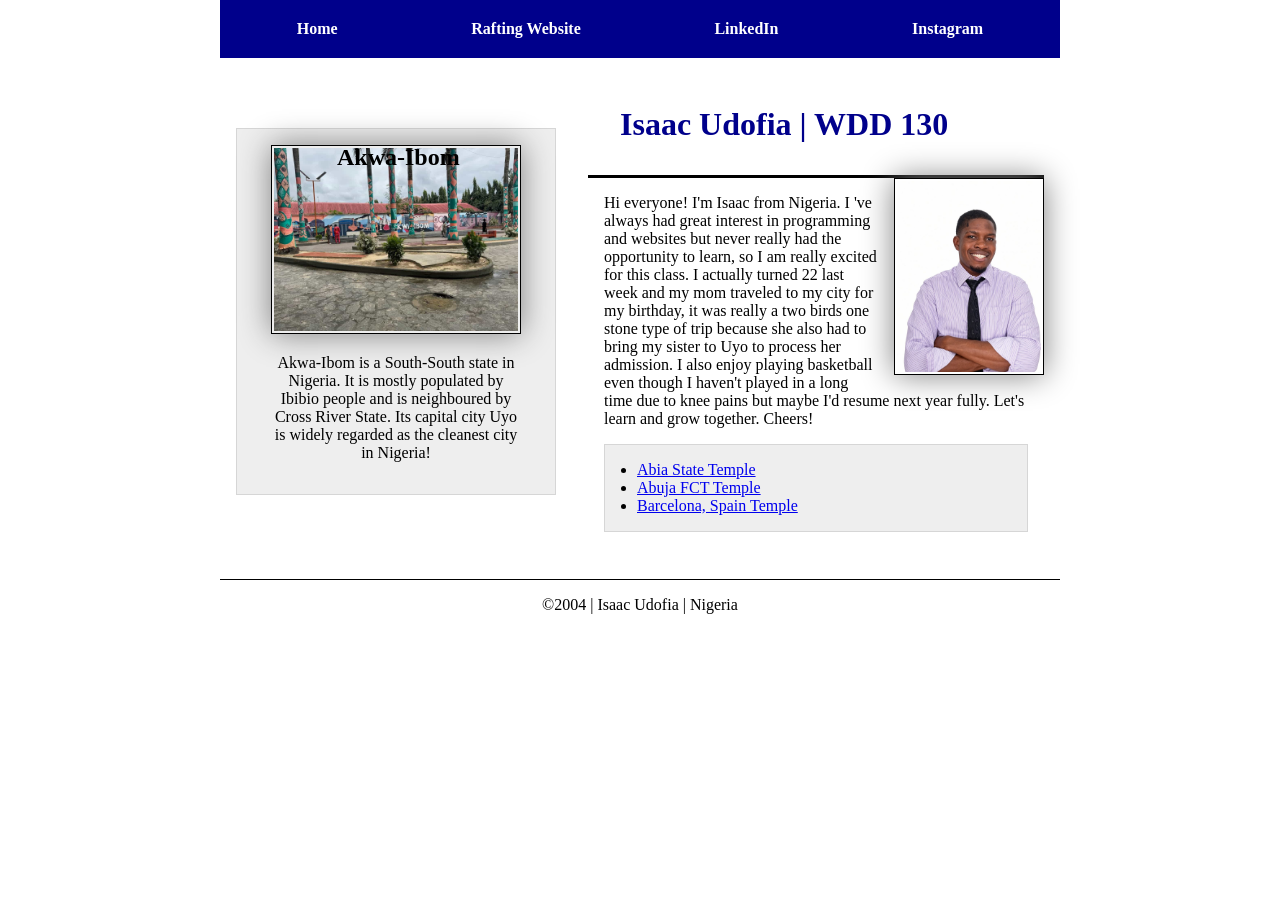
<file: index.html>
<!-- 15 November 2026 -->
<!DOCTYPE html>
<html lang="en">

<head>
    <meta charset="UTF-8">
    <meta name="viewport" content="width=device-width, initial-scale=1.0">
    <title>Isaac Udofia | WDD 130</title>
    <meta name="description" content="Isaac Udofia, from Akwa-Ibom, Nigeria studying at BYU-Idaho; WDD 130 course home page">
    <meta name="author" content="Isaac Udofia">
    <link rel="stylesheet" href="styles/styles.css">
</head>

<body>
    <header>
        <nav>
            <a href="#">Home</a>
            <a href="wwr/">Rafting Website</a>
            <a href="https://www.linkedin.com/in/isaac-udofia">LinkedIn</a>
            <a href="https://www.instagram.com/is.aa_c/">Instagram</a>
        </nav>
    </header>
    <div class="grid">
        <main>
            <h1>Isaac Udofia | WDD 130</h1>
            <img src="images/profile.jpg" alt="Hello, my name is Isaac Udofia" width="200">
            <p>Hi everyone! I'm Isaac from Nigeria. I 've always had great interest in programming and websites but never really had the opportunity to learn, so I am really excited for this class. I actually turned 22 last week and my mom traveled to my city for my birthday, it was really a two birds one stone type of trip because she also had to bring my sister to Uyo to process her admission. I also enjoy playing basketball even though I haven't played in a long time due to knee pains but maybe I'd resume next year fully. Let's learn and grow together. Cheers! </p>
            <ul class="box indent">
                <li><a href="https://www.churchofjesuschrist.org/temples/details/aba-nigeria-temple?lang=eng" target="_blank">Abia State Temple</a></li>
                <li><a href="https://www.churchofjesuschrist.org/temples/details/abuja-nigeria-temple?lang=eng" target="_blank">Abuja FCT Temple</a></li>
                <li><a href="https://www.churchofjesuschrist.org/temples/details/barcelona-spain-temple?lang=eng" target="_blank">Barcelona, Spain Temple</a></li>
            </ul>
        </main>

        <aside class="box">
            <h2>Akwa-Ibom</h2>
            <img src="akwaibom2.jpg" alt="Akwa-Ibom, Nigeria">
            <p>Akwa-Ibom is a South-South state in Nigeria. It is mostly populated by Ibibio people and is neighboured by Cross River State. Its capital city Uyo is widely regarded as the cleanest city in Nigeria!</p>
        </aside>
    </div>
    <footer>
        <p>&copy;2004 | Isaac Udofia | Nigeria</p>
    </footer>
</body>

</html>
</file>
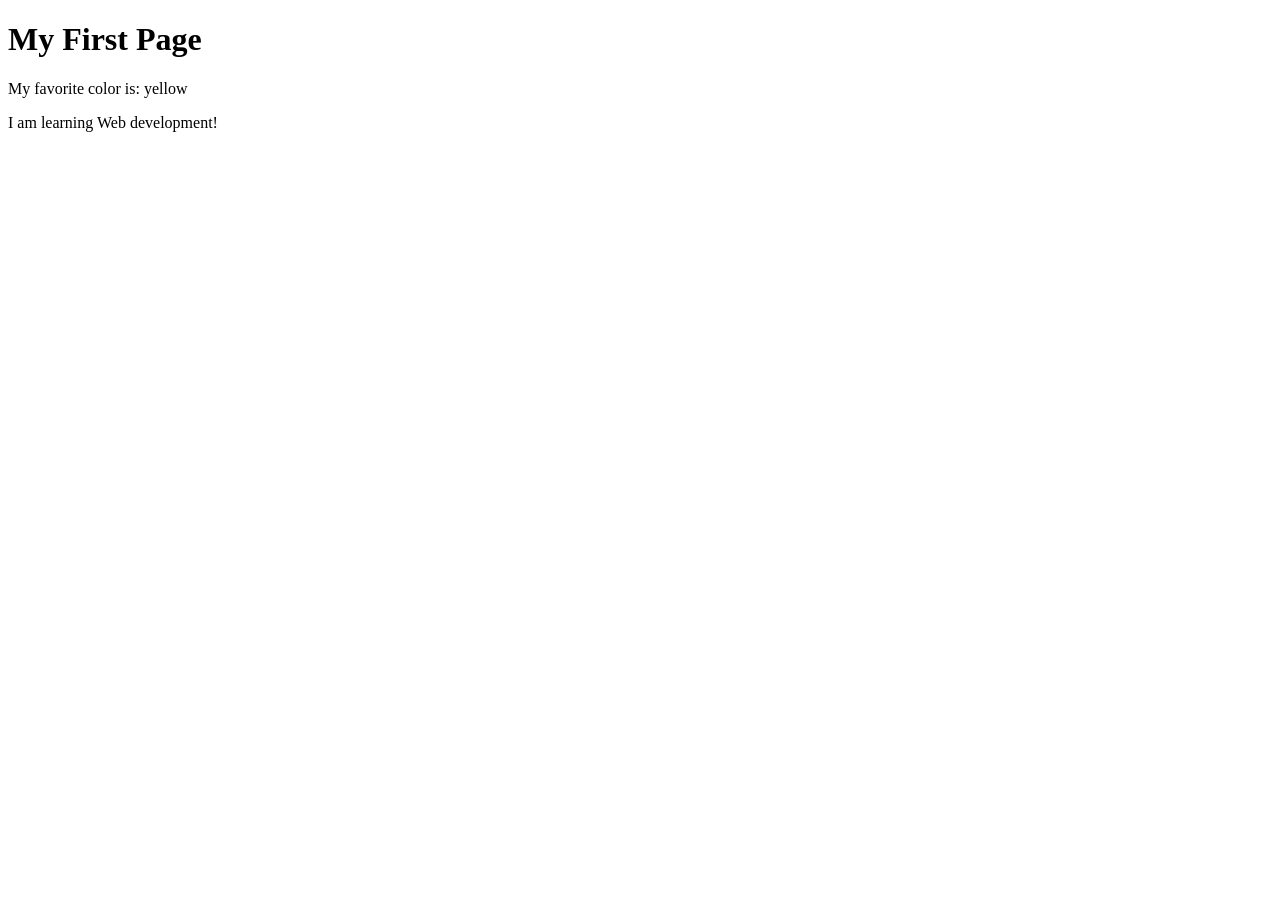
<file: week01/first-page.html>
<!DOCTYPE html>
<html lang="en">

<head>
    <meta charset="UTF-8">
    <meta name="viewport" content="width=device-width, initial-scale=1.0">
    <title>My First Page</title>
</head>

<body>
    <h1>My First Page</h1>
    <p>My favorite color is: yellow </p>
    <p>I am learning Web development!</p>
</body>

</html>
</file>
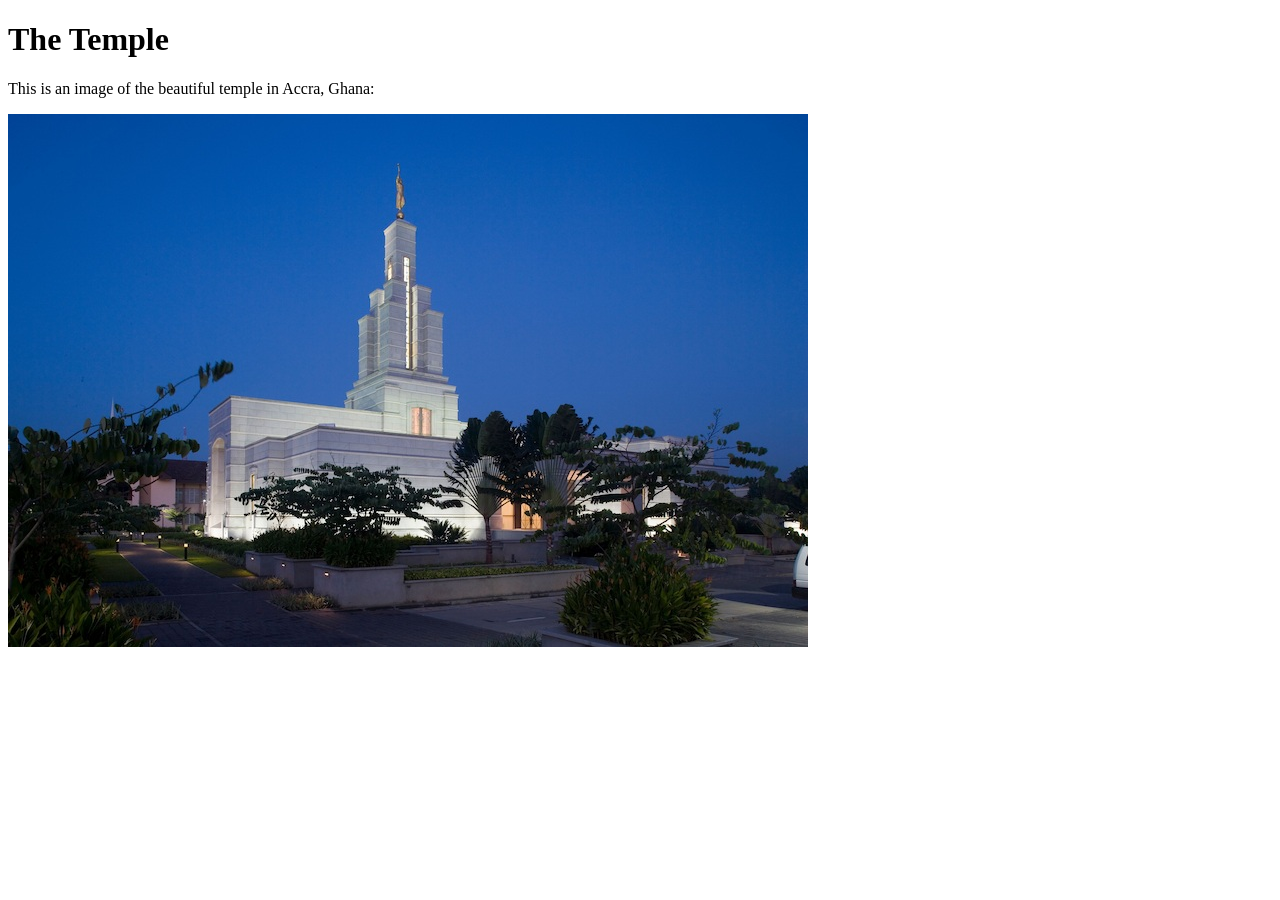
<file: week01/images-solution.html>
<!DOCTYPE html>
<html lang="en">

<head>
    <meta charset="UTF-8">
    <meta name="viewport" content="width=device-width, initial-scale=1.0">
    <title>Temple Image</title>
</head>

<body>
    <h1>The Temple</h1>
    <p>This is an image of the beautiful temple in Accra, Ghana:</p>
    <img src="images/temple-small.jpg" alt="The Accra Ghana Temple">

</body>

</html>
</file>
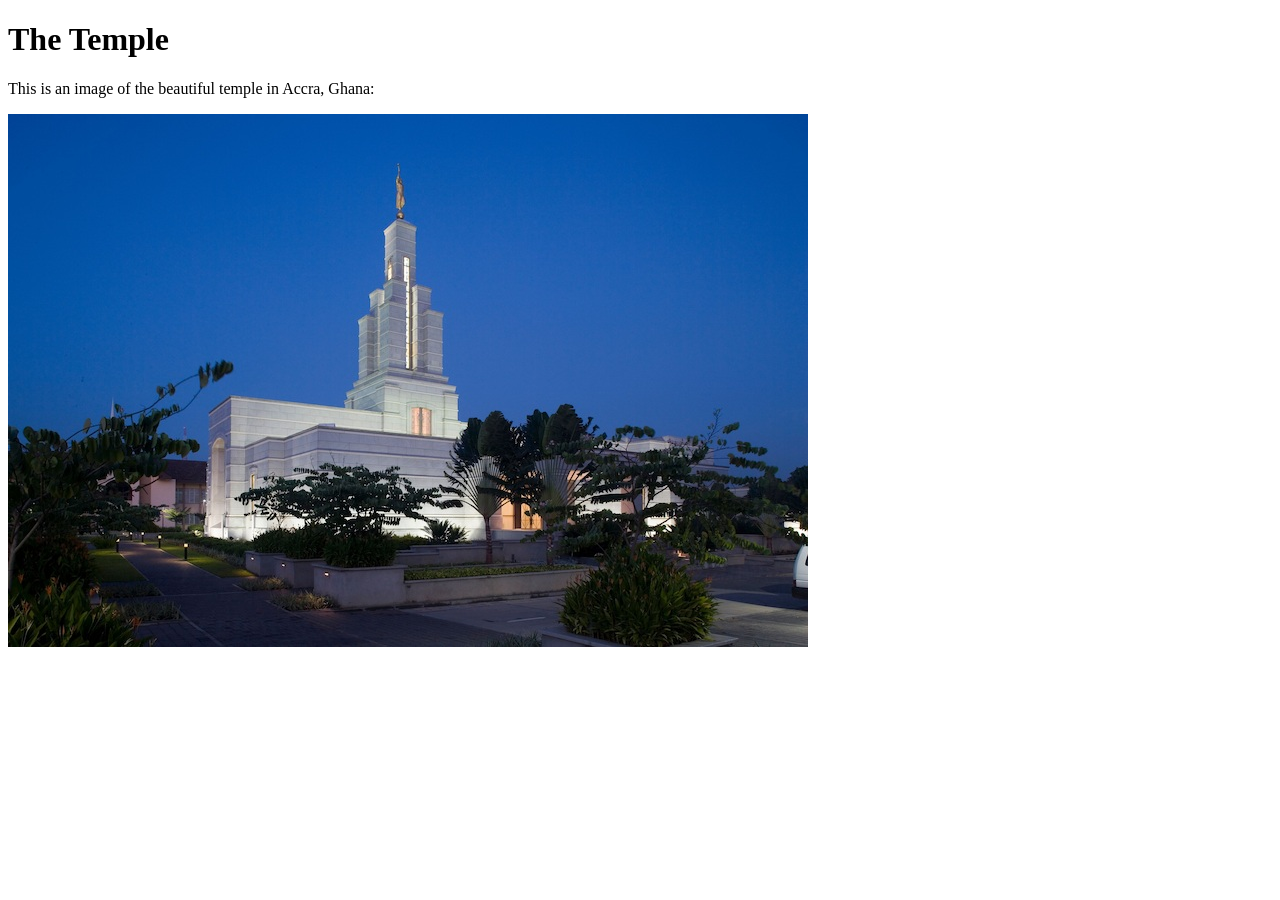
<file: week01/images.html>
<!DOCTYPE html>
<html lang="en">

<head>
    <meta charset="UTF-8">
    <meta name="viewport" content="width=device-width, initial-scale=1.0">
    <title>Temple Image</title>
</head>

<body>
    <h1>The Temple</h1>
    <p>This is an image of the beautiful temple in Accra, Ghana:</p>
    <img src="images/temple-small.jpg" alt="The Accra Ghana Temple" width="800" height="533">

</body>

</html>
</file>
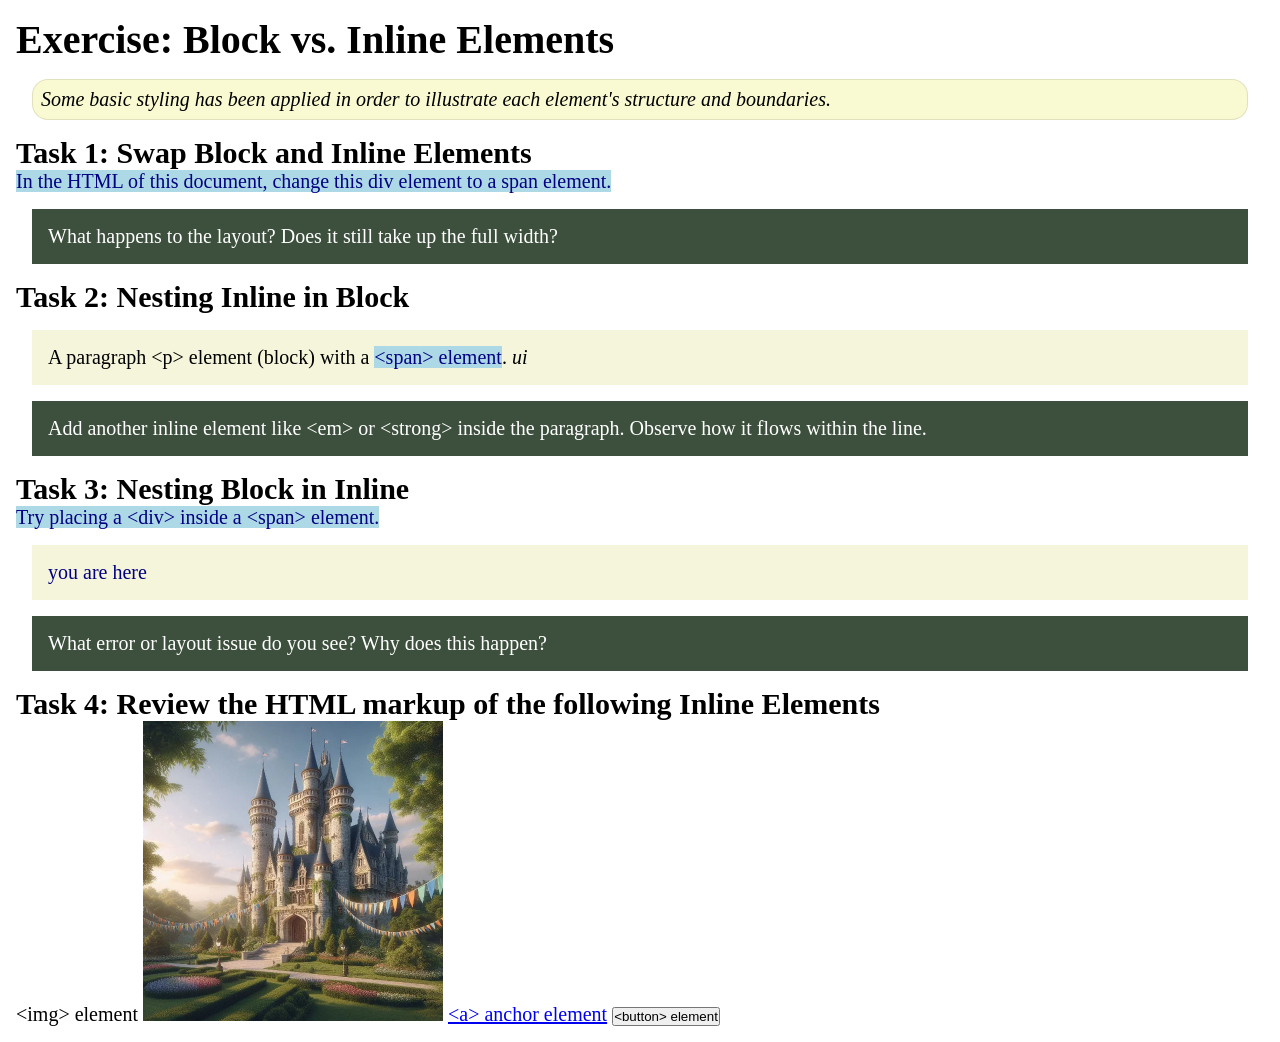
<file: week02/block-vs-inline.html>
<!DOCTYPE html>
<html lang="en">

<head>
    <meta charset="UTF-8">
    <meta name="viewport" content="width=device-width, initial-scale=1.0">
    <title>Exercise: Block vs. Inline Elements</title>
    <link rel="stylesheet" href="styles/block-vs-inline.css">
</head>

<body>
    <main>
        <h1>Exercise: Block vs. Inline Elements</h1>
        <p class="note">Some basic styling has been applied in order to illustrate each element's structure and boundaries.</p>

        <h2>Task 1: Swap Block and Inline Elements</h2>
        <span>In the HTML of this document, change this div element to a span element.</span>

        <p class="question">What happens to the layout? Does it still take up the full width?</p>

        <h2>Task 2: Nesting Inline in Block</h2>
        <p>A paragraph &lt;p&gt; element (block) with a <span>&lt;span&gt; element</span>. <em>ui</em></p>
        <p class="question">Add another inline element like &lt;em&gt; or &lt;strong&gt; inside the paragraph. Observe how it flows within the line.</p>

        <h2>Task 3: Nesting Block in Inline</h2>
        <span>Try placing a &lt;div&gt; inside a &lt;span&gt; element. <div>you are here</div></span>
        <p class="question">What error or layout issue do you see? Why does this happen?</p>

        <h2>Task 4: Review the HTML markup of the following Inline Elements</h2>
        &lt;img&gt; element
        <img src="images/castle.webp" alt="placeholder image (images are inline)" width="300" height="300">
        <a href="https://churchofjesuschrist.org">&lt;a&gt; anchor element</a>
        <button type="button">&lt;button&gt; element</button>
    </main>
</body>

</html>
</file>
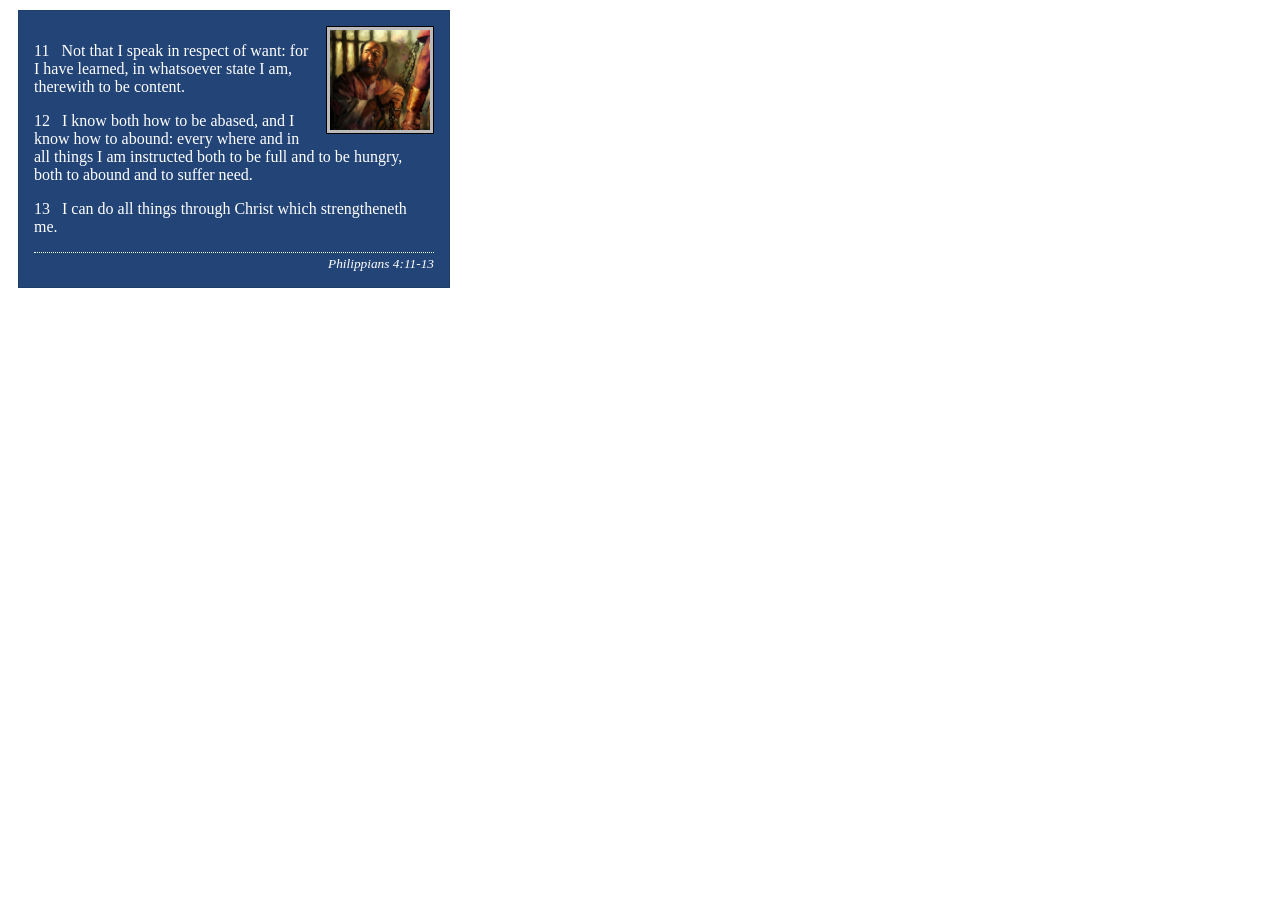
<file: week02/box-model-solution.html>
<!DOCTYPE html>
<html lang="en">

<head>
    <meta charset="UTF-8">
    <meta name="viewport" content="width=device-width, initial-scale=1.0">
    <title>Box Model Activity</title>
    <link rel="stylesheet" href="styles/box-model-solution.css">
</head>

<body>
    <main>
        <div class="callout">
            <img src="images/apostle-paul-imprisoned.webp" alt="Paul the Apostle - Imprisoned in Rome" width="200" height="200">
            <blockquote>
                <p>11 &nbsp; Not that I speak in respect of want: for I have learned, in whatsoever state I am, therewith to be content.</p>
                <p>12 &nbsp; I know both how to be abased, and I know how to abound: every where and in all things I am instructed both to be full and to be hungry, both to abound and to suffer need.</p>
                <p>13 &nbsp; I can do all things through Christ which strengtheneth me.</p>
            </blockquote>
            <cite>Philippians 4:11-13</cite>
        </div>
    </main>
</body>

</html>
</file>
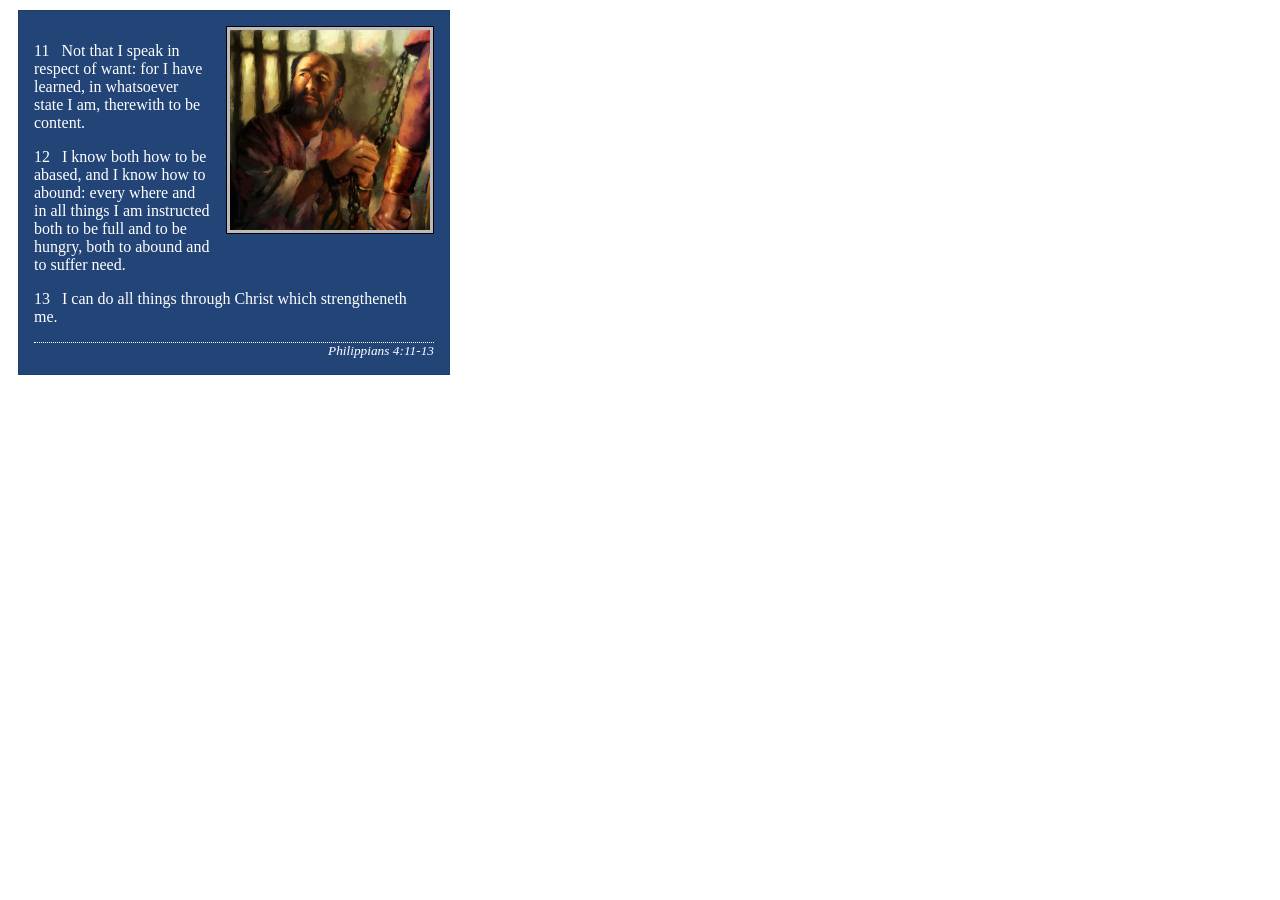
<file: week02/box-model.html>
<!DOCTYPE html>
<html lang="en">

<head>
    <meta charset="UTF-8">
    <meta name="viewport" content="width=device-width, initial-scale=1.0">
    <title>Box Model Activity</title>
    <link rel="stylesheet" href="styles/box-model.css">
</head>

<body>
    <main>
        <div class="callout">
            <img src="images/apostle-paul-imprisoned.webp" alt="Paul the Apostle - Imprisoned in Rome" width="200" height="200">
            <blockquote>
                <p>11 &nbsp; Not that I speak in respect of want: for I have learned, in whatsoever state I am, therewith to be content.</p>
                <p>12 &nbsp; I know both how to be abased, and I know how to abound: every where and in all things I am instructed both to be full and to be hungry, both to abound and to suffer need.</p>
                <p>13 &nbsp; I can do all things through Christ which strengtheneth me.</p>
            </blockquote>
            <cite>Philippians 4:11-13</cite>
        </div>
    </main>
</body>

</html>
</file>
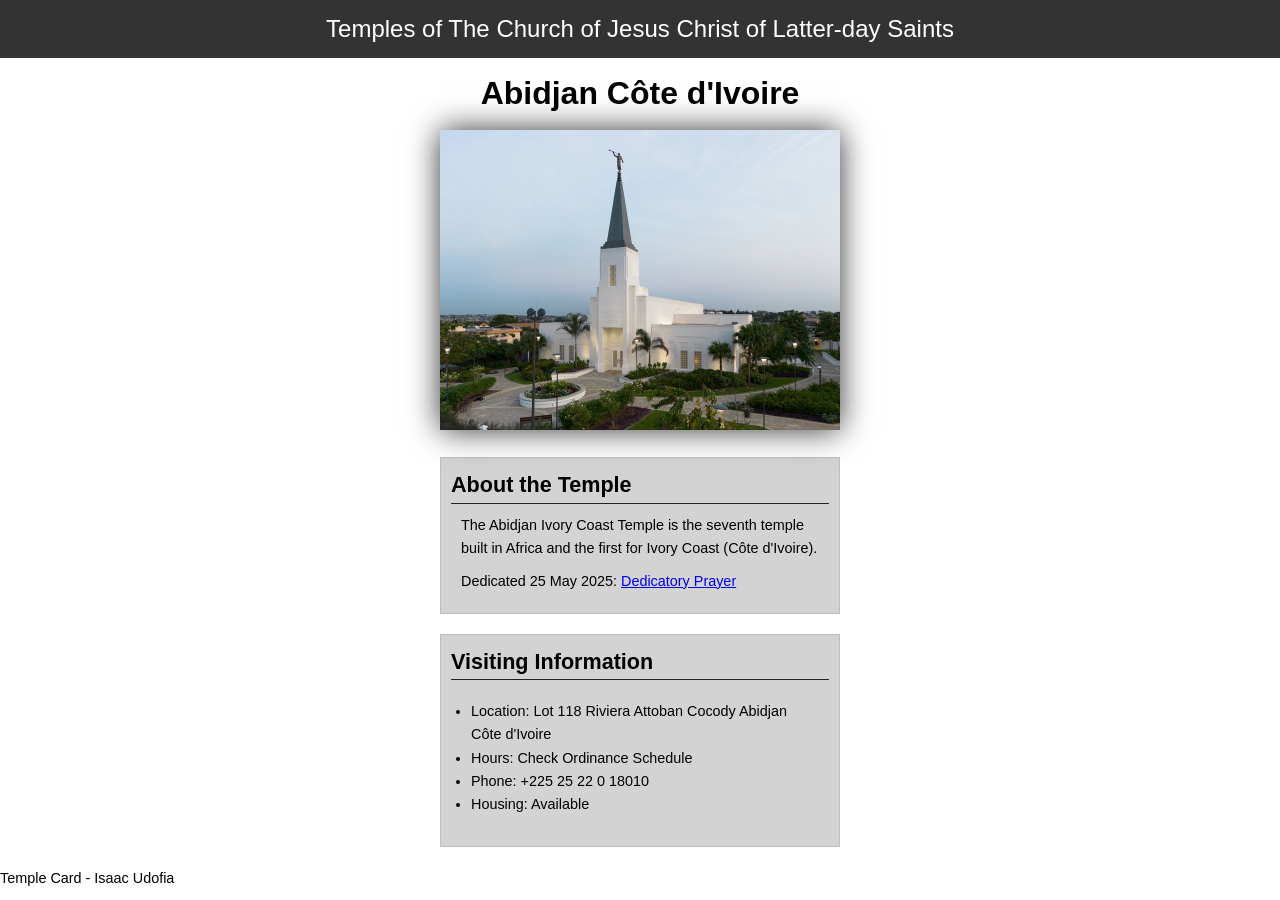
<file: week02/temple.html>
<!DOCTYPE html>
<html lang="en">

<head>
    <meta charset="UTF-8">
    <meta name="viewport" content="width=device-width, initial-scale=1.0">
    <title>Temple Card - Abidjan Côte d'Ivoire</title>
    <link rel="stylesheet" href="styles/temple.css">
</head>

<body>
    <header>
        <p>Temples of The Church of Jesus Christ of Latter-day Saints</p>
    </header>
    <main>
        <h1>Abidjan Côte d'Ivoire</h1>
        <picture>
            <img src="images/abidjan-ivory-coast.jpeg" alt="Abidjan Côte d'Ivoire Temple">
        </picture>
        <section>
            <h2>About the Temple</h2>
            <p>The Abidjan Ivory Coast Temple is the seventh temple built in Africa and the first for Ivory Coast (Côte d'Ivoire).</p>
            <p>Dedicated 25 May 2025: <a href="https://www.churchofjesuschrist.org/temples/dedicatory-prayer/abidjan-ivory-coast-temple/2025-05-25?lang=eng" target="_blank" rel="noopener noreferrer">Dedicatory Prayer</a></p>
        </section>
        <section>
            <h2>Visiting Information</h2>
            <ul>
                <li>Location: Lot 118 Riviera Attoban Cocody Abidjan Côte d'Ivoire</li>
                <li>Hours: Check Ordinance Schedule</li>
                <li>Phone: +225 25 22 0 18010</li>
                <li>Housing: Available</li>
            </ul>
        </section>
    </main>
    <footer>
        <p>Temple Card - Isaac Udofia</p>
    </footer>
</body>

</html>
</file>
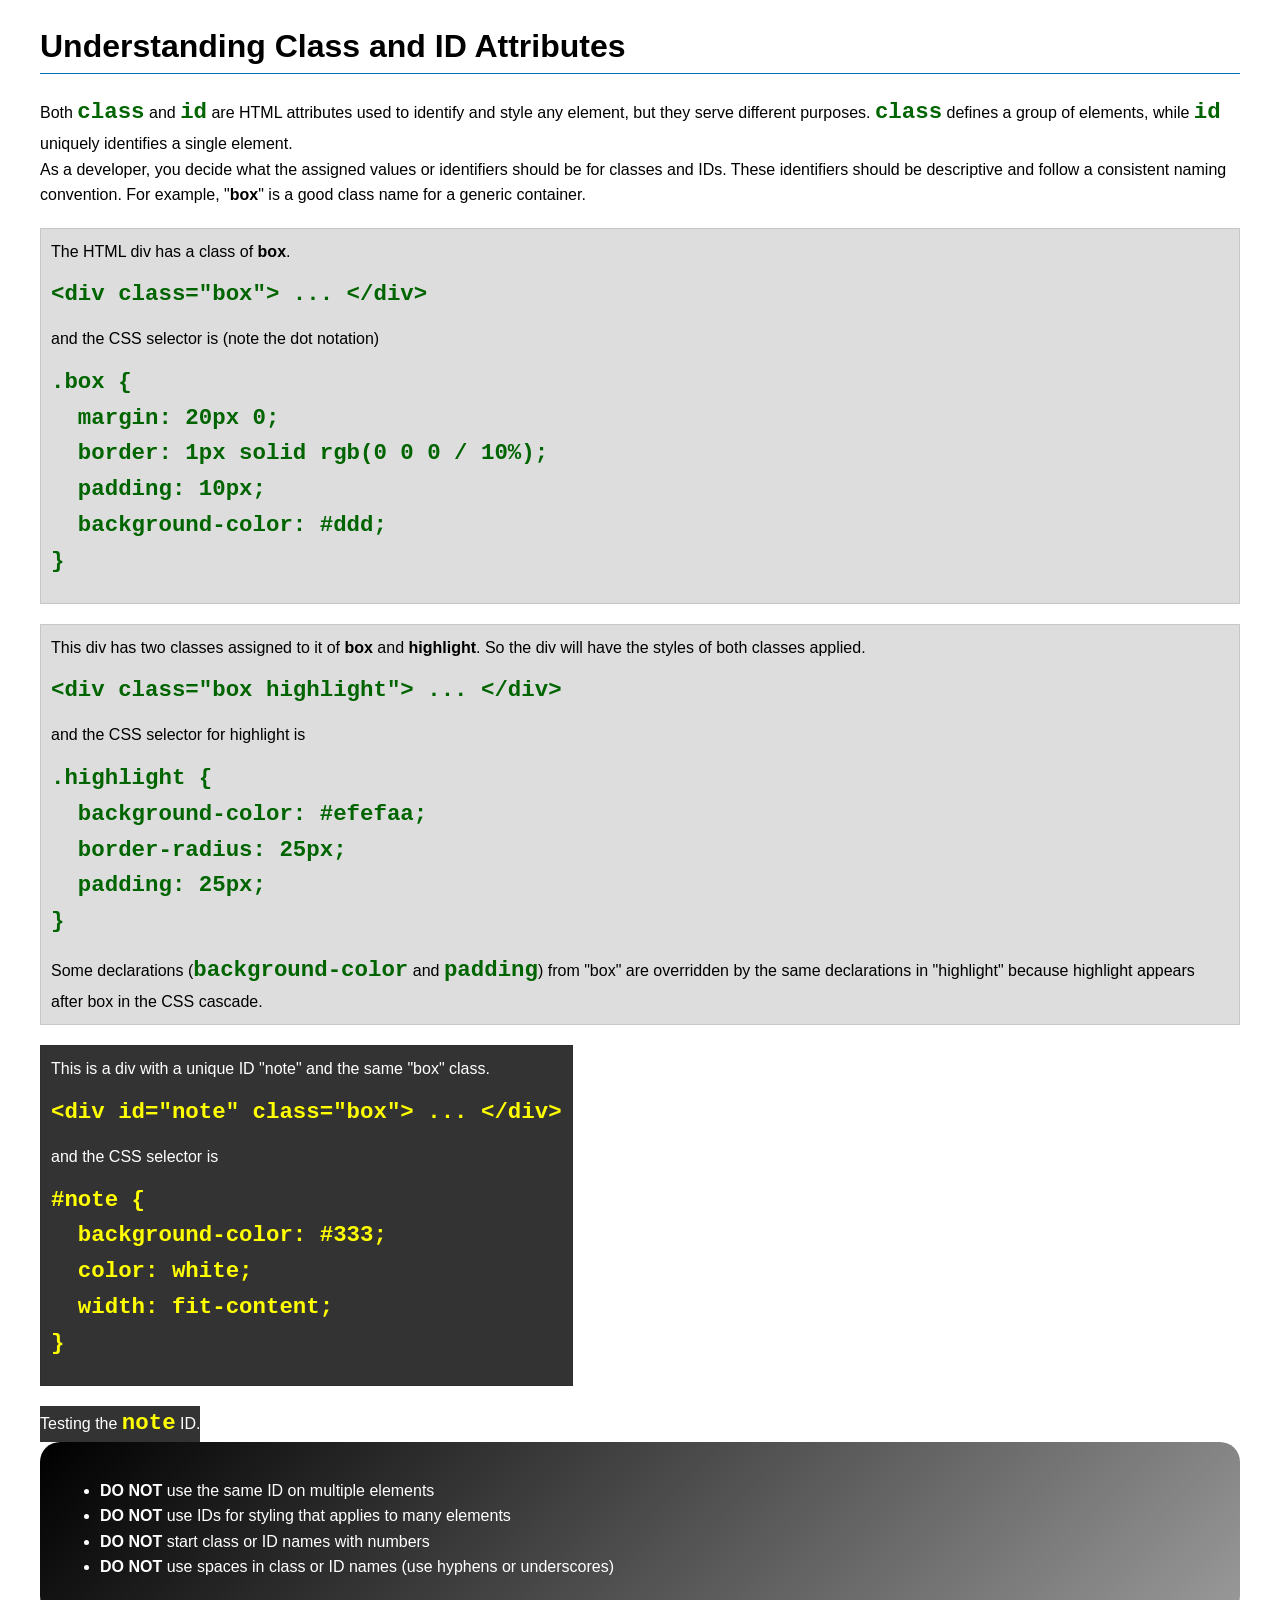
<file: week03/class-and-id.html>
<!DOCTYPE html>
<html lang="en">

<head>
    <meta charset="UTF-8">
    <meta name="viewport" content="width=device-width, initial-scale=1.0">
    <title>Class vs ID Attributes</title>
    <link rel="stylesheet" href="styles/class-and-id.css">
</head>

<body>
    <h1>Understanding Class and ID Attributes</h1>
    <p>Both <code>class</code> and <code>id</code> are HTML attributes used to identify and style any element, but they serve different purposes. <code>class</code> defines a group of elements, while <code>id</code> uniquely identifies a single element.</p>
    <p>As a developer, you decide what the assigned values or identifiers should be for classes and IDs. These identifiers should be descriptive and follow a consistent naming convention. For example, "<strong>box</strong>" is a good class name for a generic container.</p>
    <div class="box">
        <p>The HTML div has a class of <strong>box</strong>.</p>
        <pre><code class="html">&lt;div class="box"&gt; ... &lt;/div&gt;</code></pre>
        and the CSS selector is (note the dot notation)
        <pre><code class="css">.box {
  margin: 20px 0;
  border: 1px solid rgb(0 0 0 / 10%);
  padding: 10px;
  background-color: #ddd; 
}</code></pre>
    </div>

    <div class="box">
        <p>This div has two classes assigned to it of <strong>box</strong> and <strong>highlight</strong>. So the div will have the styles of both classes applied.</p>
        <pre><code class="html">&lt;div class="box highlight"&gt; ... &lt;/div&gt;</code></pre>
        and the CSS selector for highlight is
        <pre><code class="css">.highlight {
  background-color: #efefaa;
  border-radius: 25px;
  padding: 25px;
}</code></pre>
        <p>Some declarations (<code>background-color</code> and <code>padding</code>) from "box" are overridden by the same declarations in "highlight" because highlight appears after box in the CSS cascade.</p>
    </div>

    <div id="note" class="box">
        <p>This is a div with a unique ID "note" and the same "box" class.</p>
        <pre><code class="html">&lt;div id="note" class="box"&gt; ... &lt;/div&gt;</code></pre>
        and the CSS selector is
        <pre><code class="css">#note {
  background-color: #333;
  color: white;
  width: fit-content;
}</code></pre>
    </div>

    <div id="note">
        <p>Testing the <code>note</code> ID.</p>
    </div>

    <section id="best-practice">
        <ul>
            <li><strong>DO NOT</strong> use the same ID on multiple elements</li>
            <li><strong>DO NOT</strong> use IDs for styling that applies to many elements</li>
            <li><strong>DO NOT</strong> start class or ID names with numbers</li>
            <li><strong>DO NOT</strong> use spaces in class or ID names (use hyphens or underscores)</li>
        </ul>
    </section>

</body>

</html>
</file>
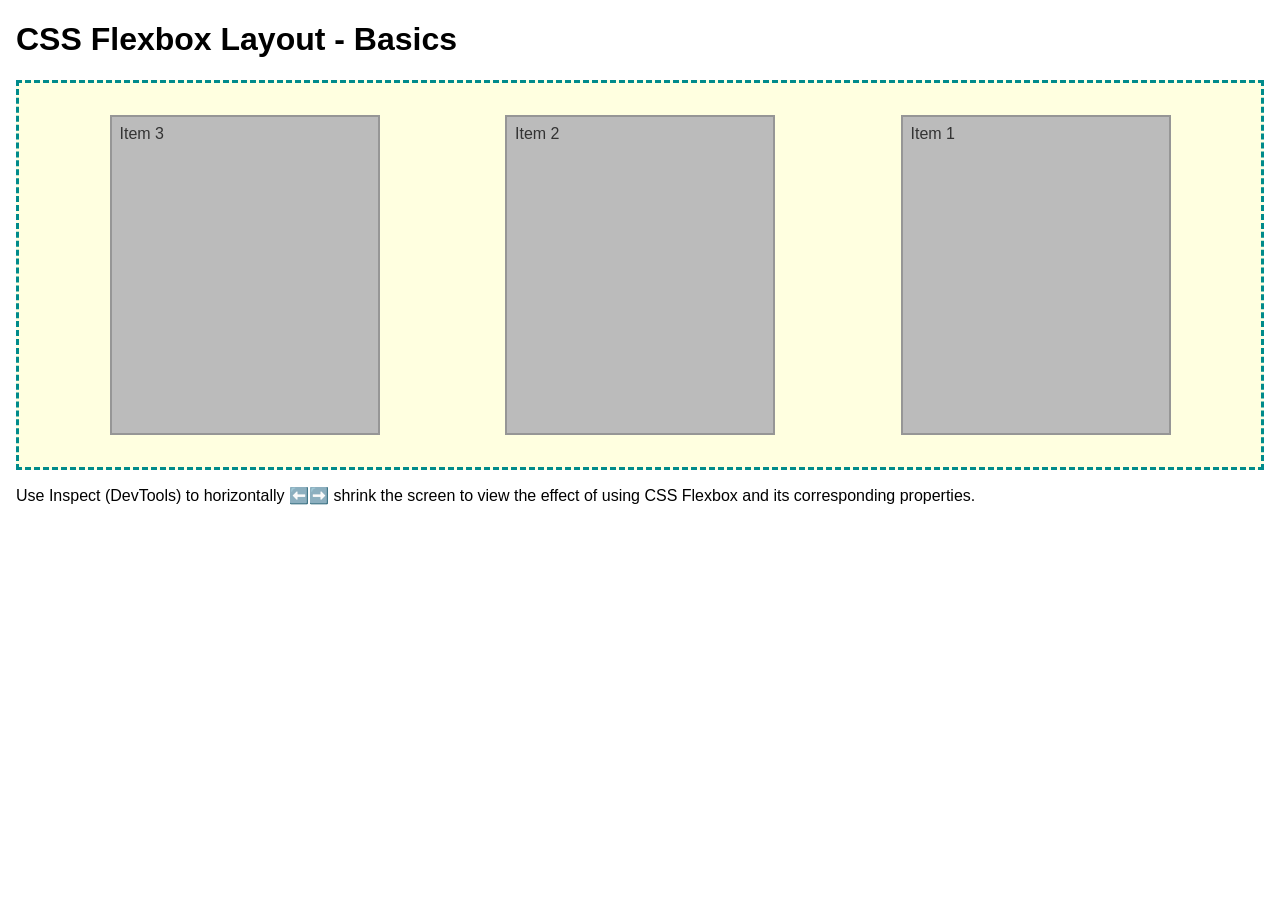
<file: week04/flexbox-layout.html>
<!DOCTYPE html>
<html lang="en">

<head>
    <meta charset="UTF-8">
    <meta name="viewport" content="width=device-width, initial-scale=1.0">
    <title>CSS Flexbox Layout - Basics</title>
    <link rel="stylesheet" href="styles/flexbox.css">
</head>

<body>
    <main>
        <h1>CSS Flexbox Layout - Basics</h1>
        <div class="flex-container">
            <div class="flex-item item1">Item 1</div>
            <div class="flex-item item2">Item 2</div>
            <div class="flex-item item3">Item 3</div>
        </div>
        <p>Use Inspect (DevTools) to horizontally ⬅️➡️ shrink the screen to view the effect of using CSS Flexbox and its corresponding properties.</p>
    </main>
</body>

</html>
</file>
<file: styles/styles.css>
* {
    margin: 0;
    padding: 0;
    box-sizing: border-box;
}

header,
footer,
.grid {
    max-width: 840px;
    margin: 0 auto;
}

body {
    font-size: 16;
}

:root {
    --box-shadow-color: 0 0 30px gray;
    --text-align-direction: center;
    --color-black: black;
}

nav {
    background-color: darkblue;
    padding: 10px;
    display: flex;
    justify-content: space-around;
    align-items: center;
}

nav a {
    color: white;
    display: block;
    padding: 10px;
    text-decoration: none;
    font-size: 1.2 rem;
    font-weight: 700;
}

h1 {
    color: darkblue;
    padding: 2rem;
    border-bottom: solid #000;
}

img {
    width: 150px;
    height: auto;
    border: 1px solid var(--color-black);
    padding: 2px;
    box-shadow: var(--box-shadow-color)
}

p {
    padding: 0;
}

main {
    max-width: 840px;
}

aside {
    width: 20rem;
    text-align: var(--text-align-direction);
    position: relative;

}

aside img {
    width: 250px;
    height: auto;
}

aside h2 {
    position: absolute;
    top: 15px;
    left: 100px;
}

main img {
    width: 150px;
    height: auto;
    border: 1px solid var(--color-black);
    padding: 2px;
    box-shadow: var(--box-shadow-color);
    float: right;
    margin: 0 0 1rem 1rem;
}

p {
    margin: 1rem;
}

footer {
    margin-top: 15px;
    border-top: 1px solid var(--color-black);
    text-align: var(--text-align-direction);
}

/* Class Selectors */
.box {
    margin: 1rem;
    border: 1px solid rgba(0, 0, 0, .1);
    padding: 1rem;
    background-color: #eee;
    color: #000;
    clear: both;
}

.indent {
    padding-left: 2rem;
}

.grid {
    display: grid;
    align-items: center;
}

main {
    grid-column: 2/3;
    margin: 1rem;
}

aside {
    width: 20rem;
    position: relative;
    grid-column: 1/2;
    grid-row: 1/2;
}
</file>
<file: week02/styles/block-vs-inline.css>
* {
    margin: 0;
    padding: 0;
}

body {
    font-size: 20px;
    margin: 1rem;
}

p,
div {
    background-color: beige;
    margin: 1rem;
    padding: 1rem;
}

span {
    color: navy;
    background-color: lightblue;
}

code {
    margin: 0;
    padding: 0;
    color: green;
    font-size: 1.2rem;
}

.note {
    font-style: italic;
    background-color: lightgoldenrodyellow;
    border-radius: 1rem;
    border: 1px solid rgb(0 0 0 / 10%);
    margin: 1rem;
    padding: .5rem;
}

.question {
    background-color: #3d503d;
    color: #fff;
}
</file>
<file: week02/styles/box-model-solution.css>
.callout {
    max-width: 400px;
    margin: 10px;
    border: 1px solid rgb(0 0 0 / 10%);
    padding: 15px;
    background-color: #247;
    color: #fff;
}

.callout img {
    float: right;
    margin: 0 0 10px 15px;
    border: 1px solid #000;
    padding: 3px;
    background-color: #bbb;
    width: 100px;
    height: auto;
}

blockquote {
    margin: 0;
}

cite {
    display: block;
    border-top: 1px dotted #fff;
    padding-top: 3px;
    text-align: right;
    font-size: smaller;
}
</file>
<file: week02/styles/box-model.css>
.callout {
    max-width: 400px;
    margin: 10px;
    border: 1px solid rgb(0 0 0 / 0.1);
    padding: 15px;
    background-color: #247;
    color: #fff;
}

.callout img {
    float: right;
    margin: 0 0 10px 15px;
    border: 1px solid #000;
    padding: 3px;
    background-color: #bbb;
    width: 15 0px;
    height: auto;

}

blockquote {
    margin: 0;
}

cite {
    display: block;
    border-top: 1px dotted #fff;
    text-align: right;
    font-size: smaller;
}
</file>
<file: week02/styles/temple.css>
* {
    margin: 0;
    padding: 0;
}

body {
    font-family: Arial, sans-serif;
    line-height: 1.6;
}

header {
    background-color: #333;
    color: #fff;
    padding: 10px 0;
    text-align: center;
    font-size: 1.5rem;
}

main {
    width: 400px;
    margin: 0 auto;
}

h1 {
    margin: 10px;
    text-align: center;
}

h2 {
    border-bottom: 1px solid #222;
}

img {
    width: 100%;
    height: auto;
    box-shadow: 0 0 30px #333;
}

section {
    margin: 20px 0;
    border: 1px solid rgb(0 0 0 / 10%);
    padding: 10px;
    background-color: #D3D3D3;
    font-size: .9rem;
}

section p {
    margin: 10px
}

ul {
    margin: 20px;
}

footer {
    font-size: .9rem;
}
</file>
<file: week03/styles/class-and-id.css>
body {
    font-family: Arial, sans-serif;
    line-height: 1.6;
    margin: 0;
    padding: 0 40px;
}

h1 {
    border-bottom: 1px solid rgb(0 110 182);
    padding-bottom: 0;
}

p {
    margin: 0;
}

code {
    color: darkgreen;
    font-weight: 700;
    font-size: 1.4rem;
}

/* Class examples - can be reused */
.box {
    margin: 20px 0;
    border: 1px solid rgb(0 0 0 / 10%);
    padding: 10px;
    background-color: #ddd;
    /* this is shorthand for #dddddd */
}

.highlight {
    background-color: #efefaa;
    border-radius: 25px;
    padding: 25px;
}

/* ID examples - should be unique */

#note {
    background-color: #333;
    color: white;
    width: fit-content;
}

#note code {
    color: yellow;
}

#best-practice {
    background: linear-gradient(135deg, #000 0%, #999 100%);
    color: white;
    border-radius: 20px;
    padding: 20px;
}
</file>
<file: week04/styles/flexbox.css>
body {
    font-family: Helvetica, Arial, sans-serif;
    margin: 1rem;
}

.flex-container {
    border: 3px dashed darkcyan;
    background-color: lightyellow;
    display: flex;
    flex-wrap: wrap;
    flex-direction: row-reverse;
    justify-content: space-evenly;
    gap: 3px;
}

.flex-item {
    width: 250px;
    margin: 2rem;
    border: 2px solid rgb(0 0 0 / 20%);
    padding: 0.5rem;
    background-color: #bbb;
    color: #333;
}

.item1 {
    min-height: 100px;
}

.item2 {
    min-height: 200px;
}

.item3 {
    min-height: 300px;
}
</file>
